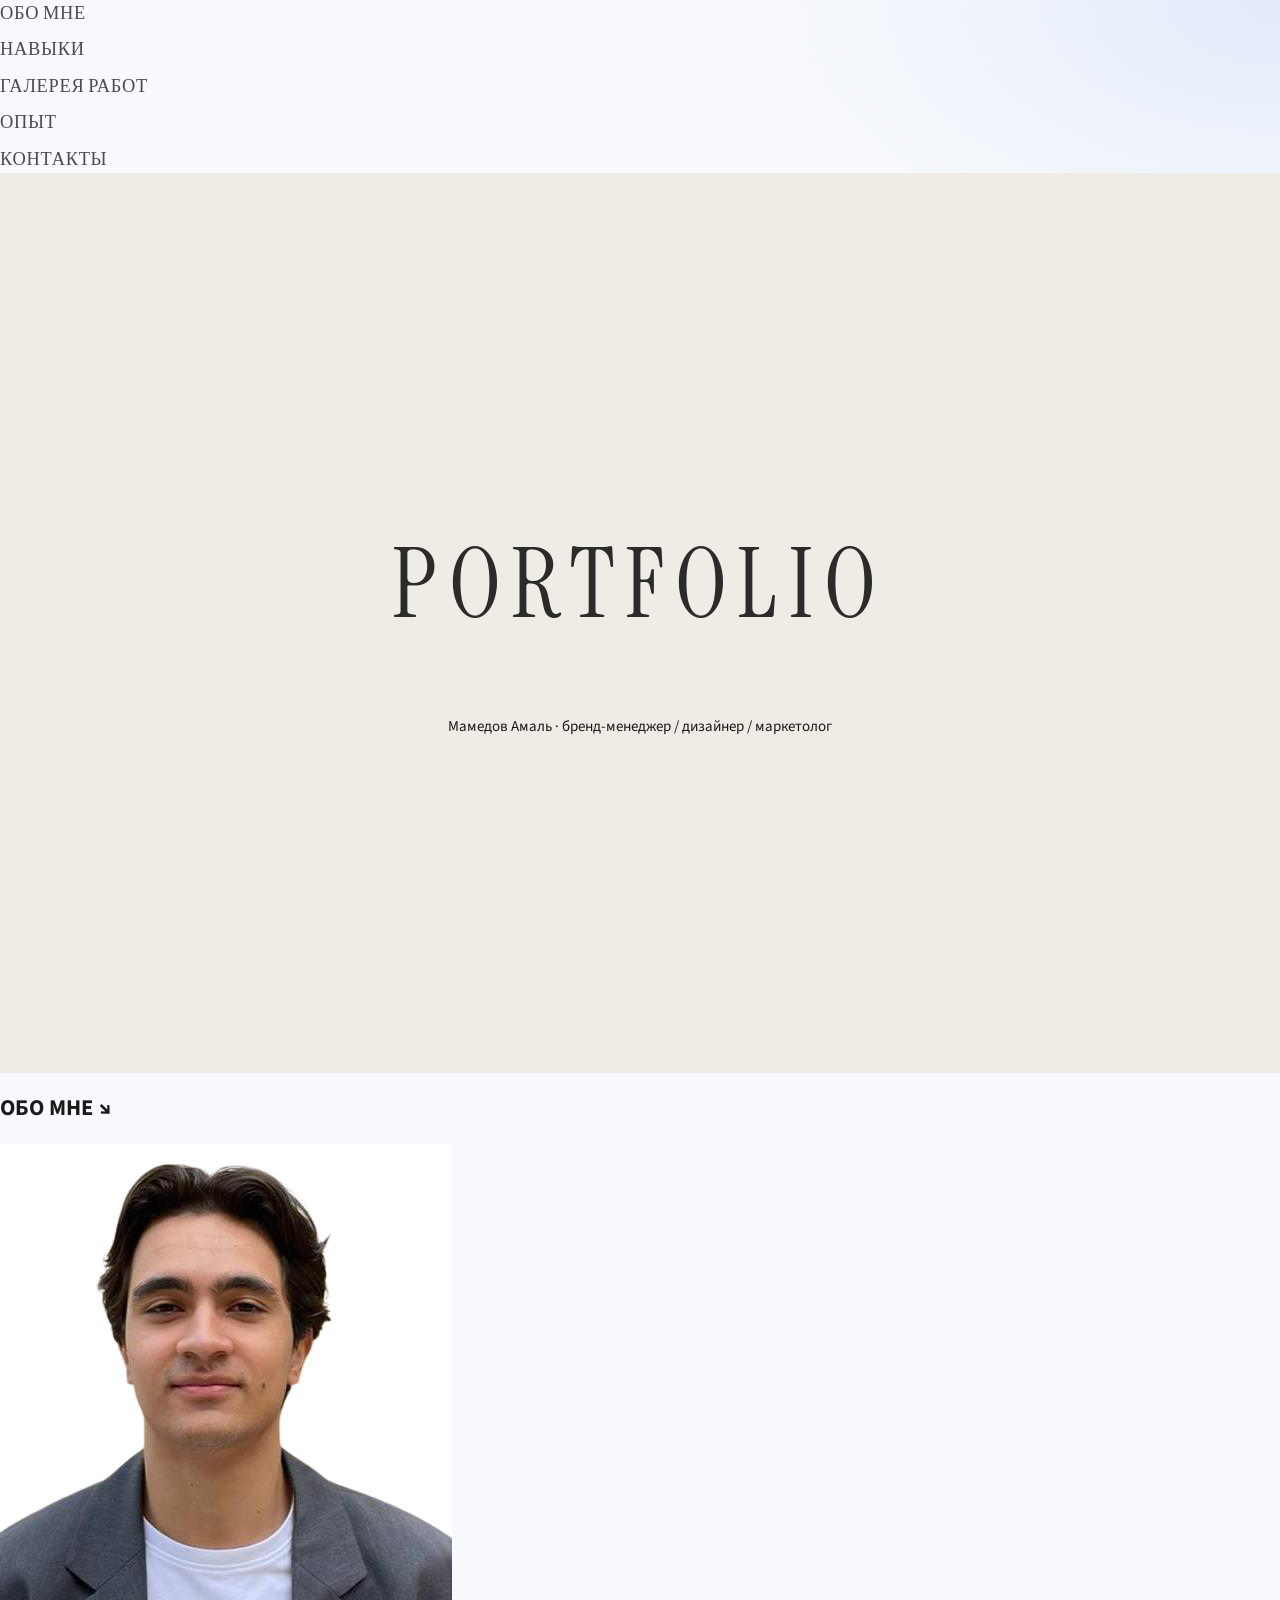
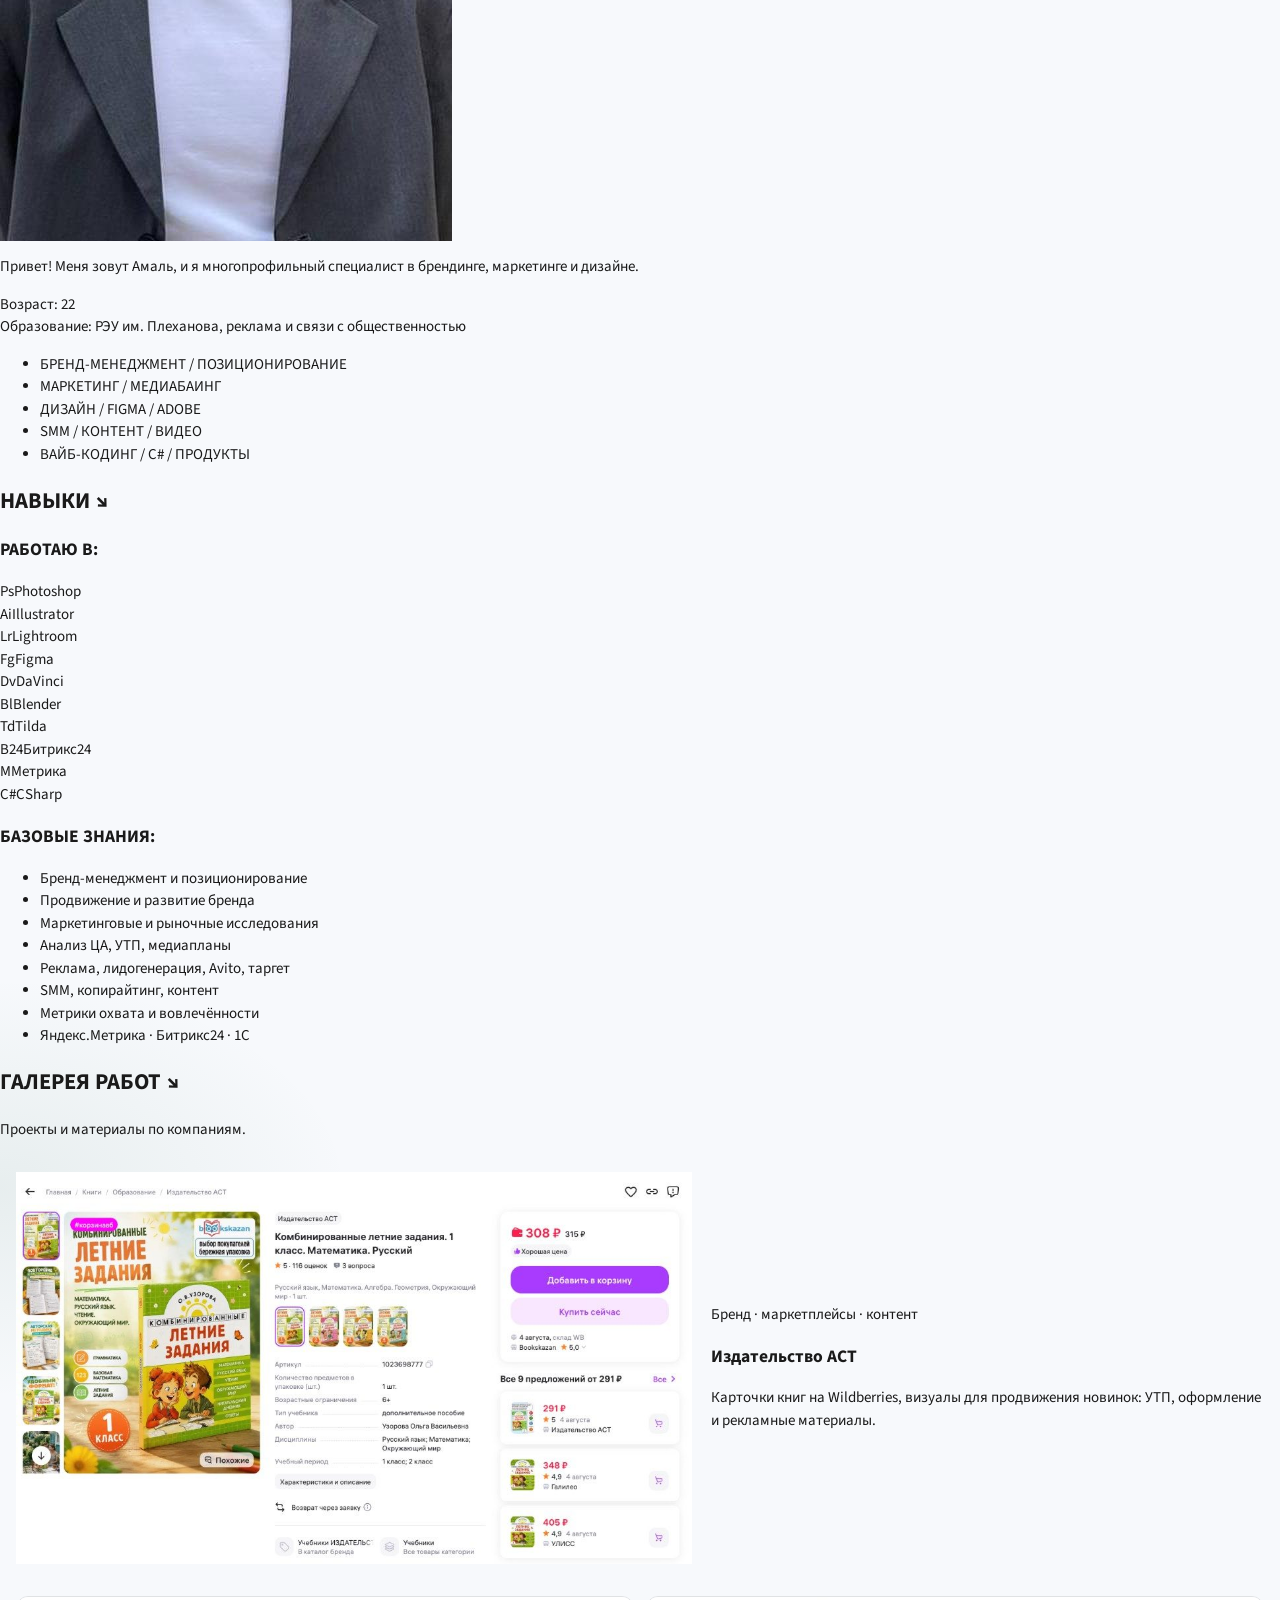
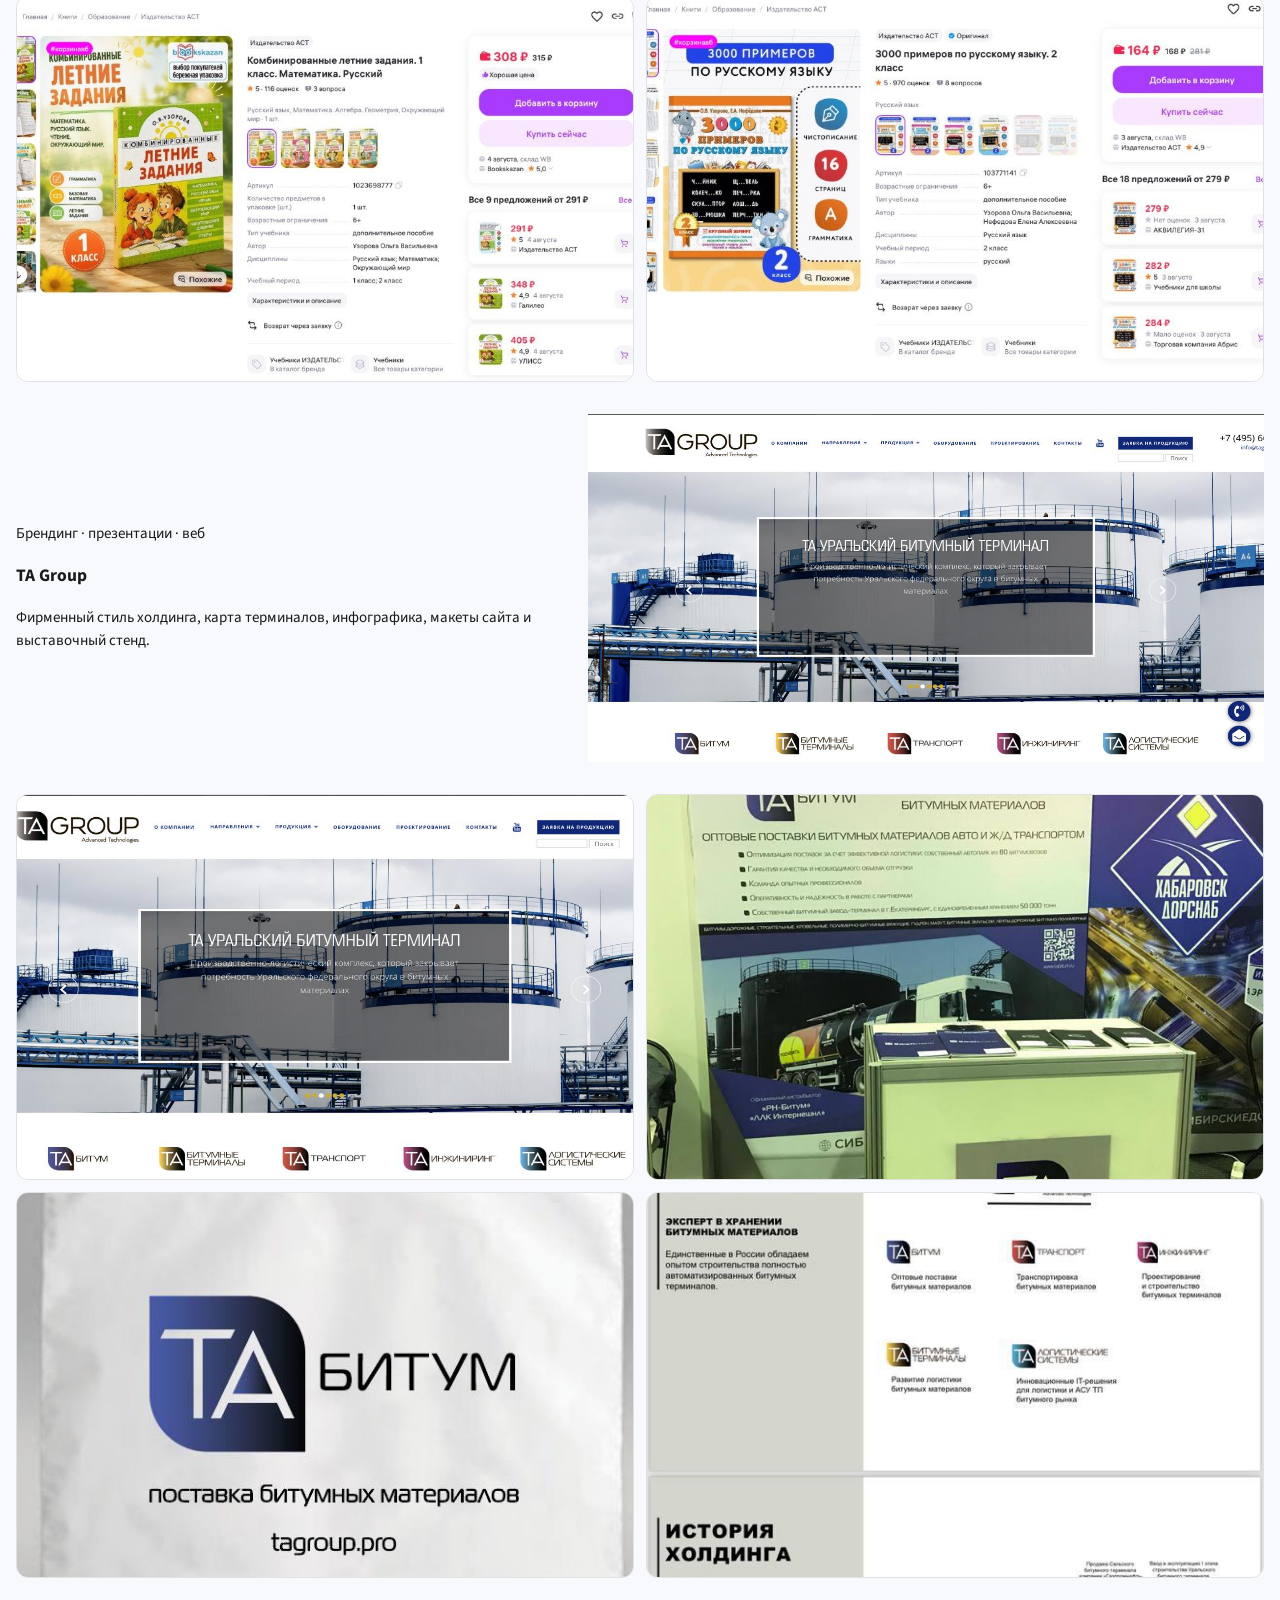
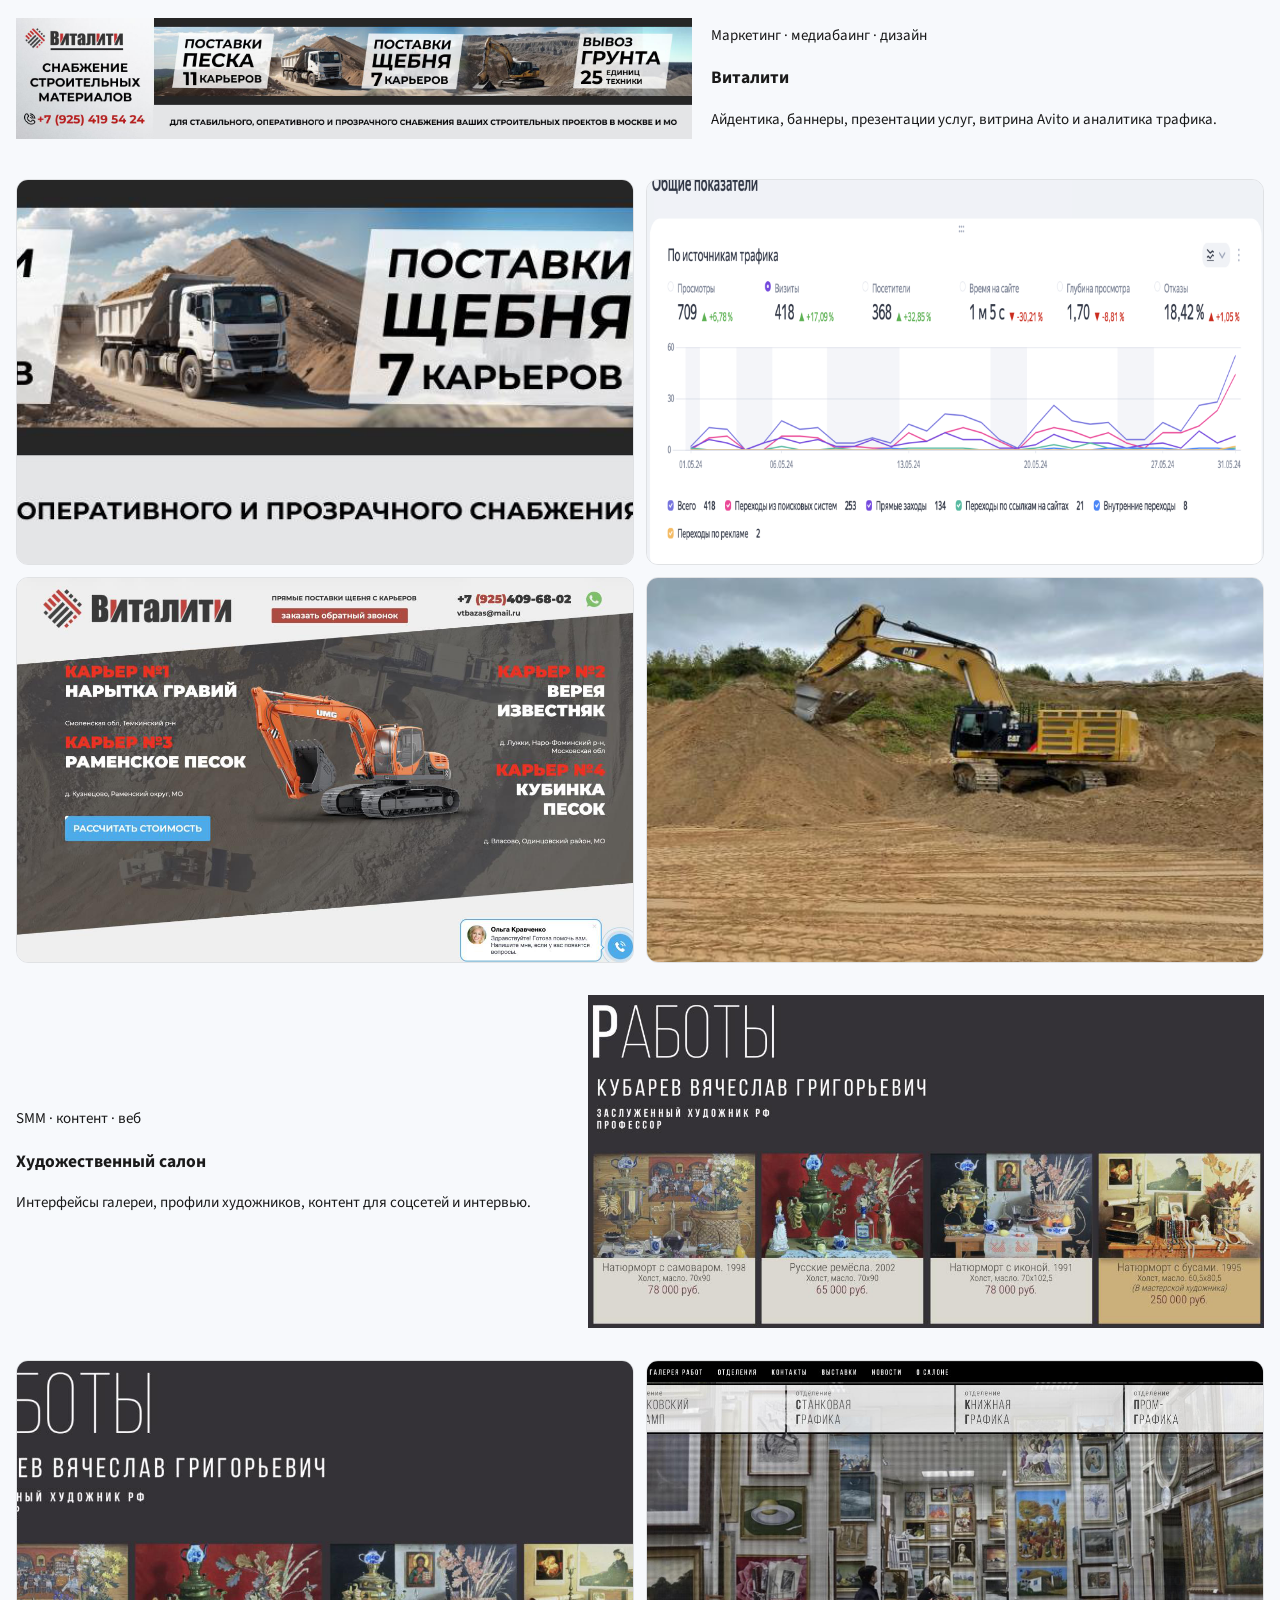
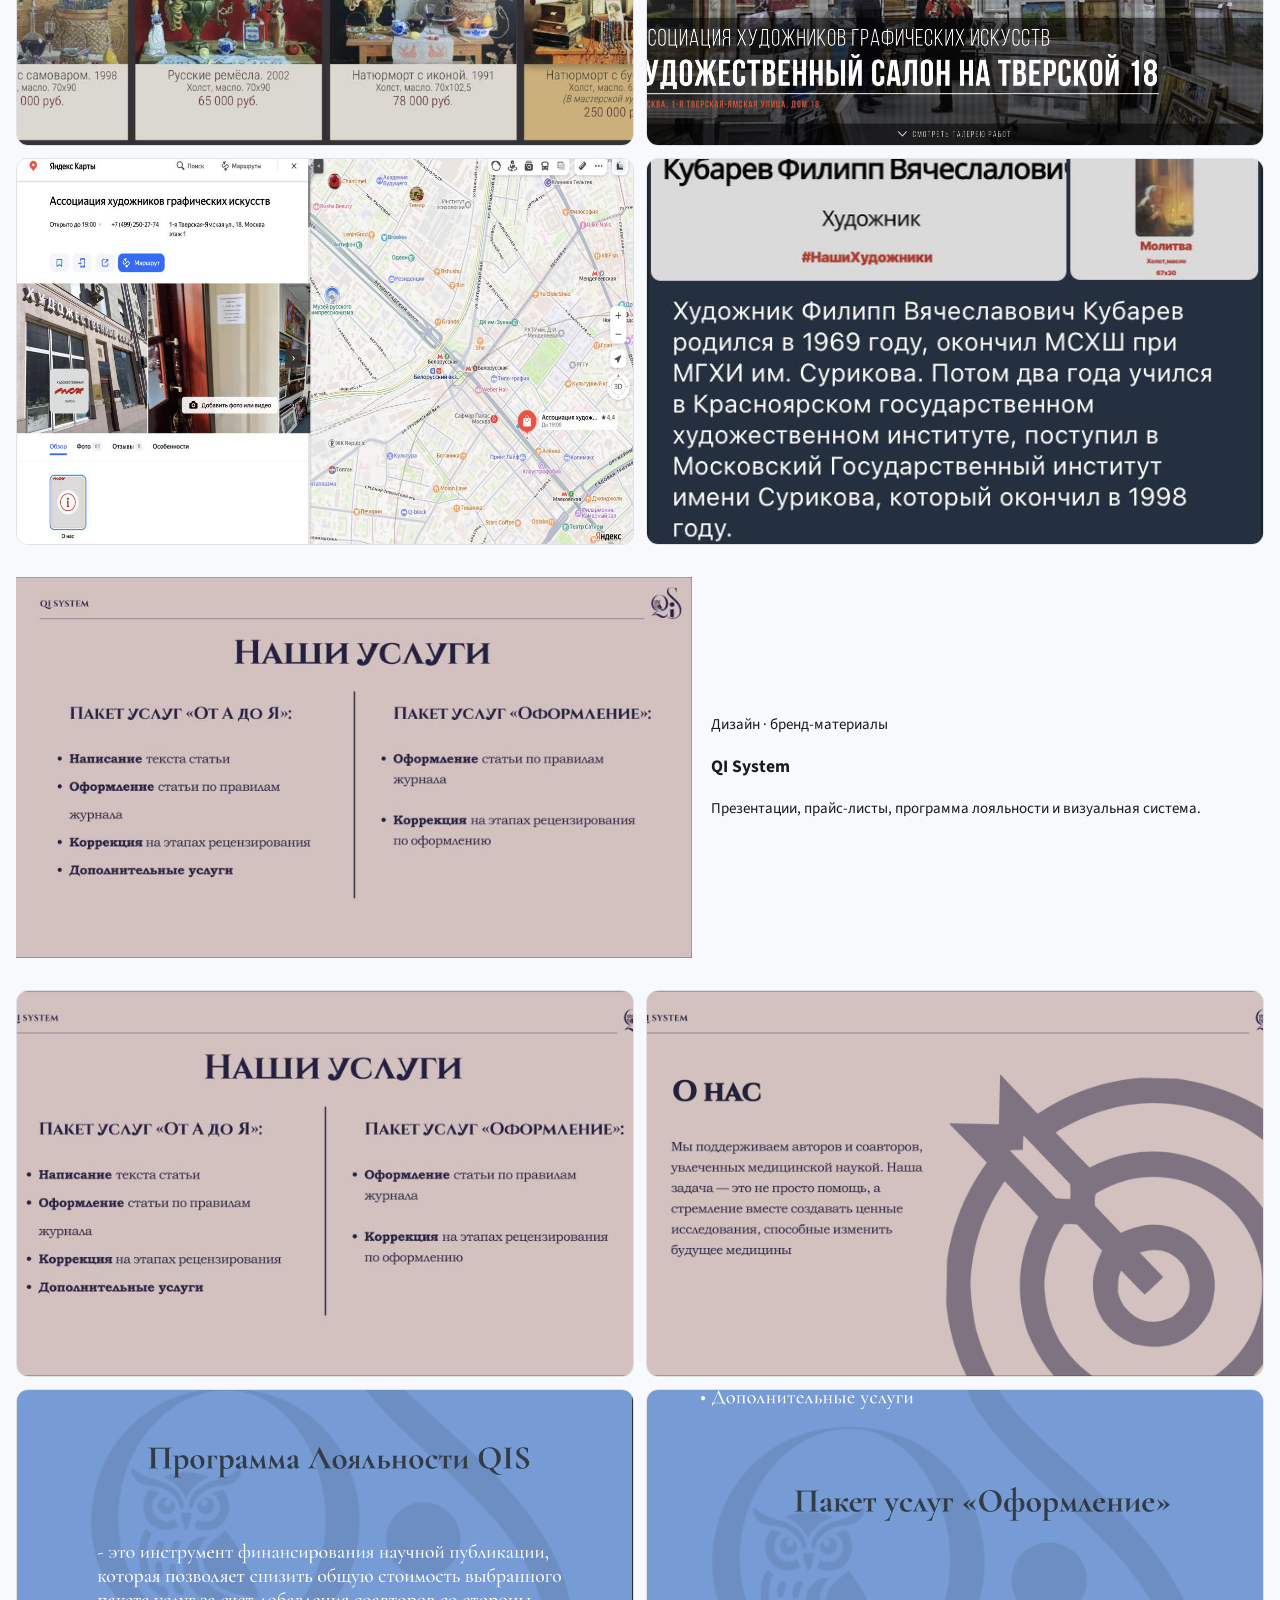
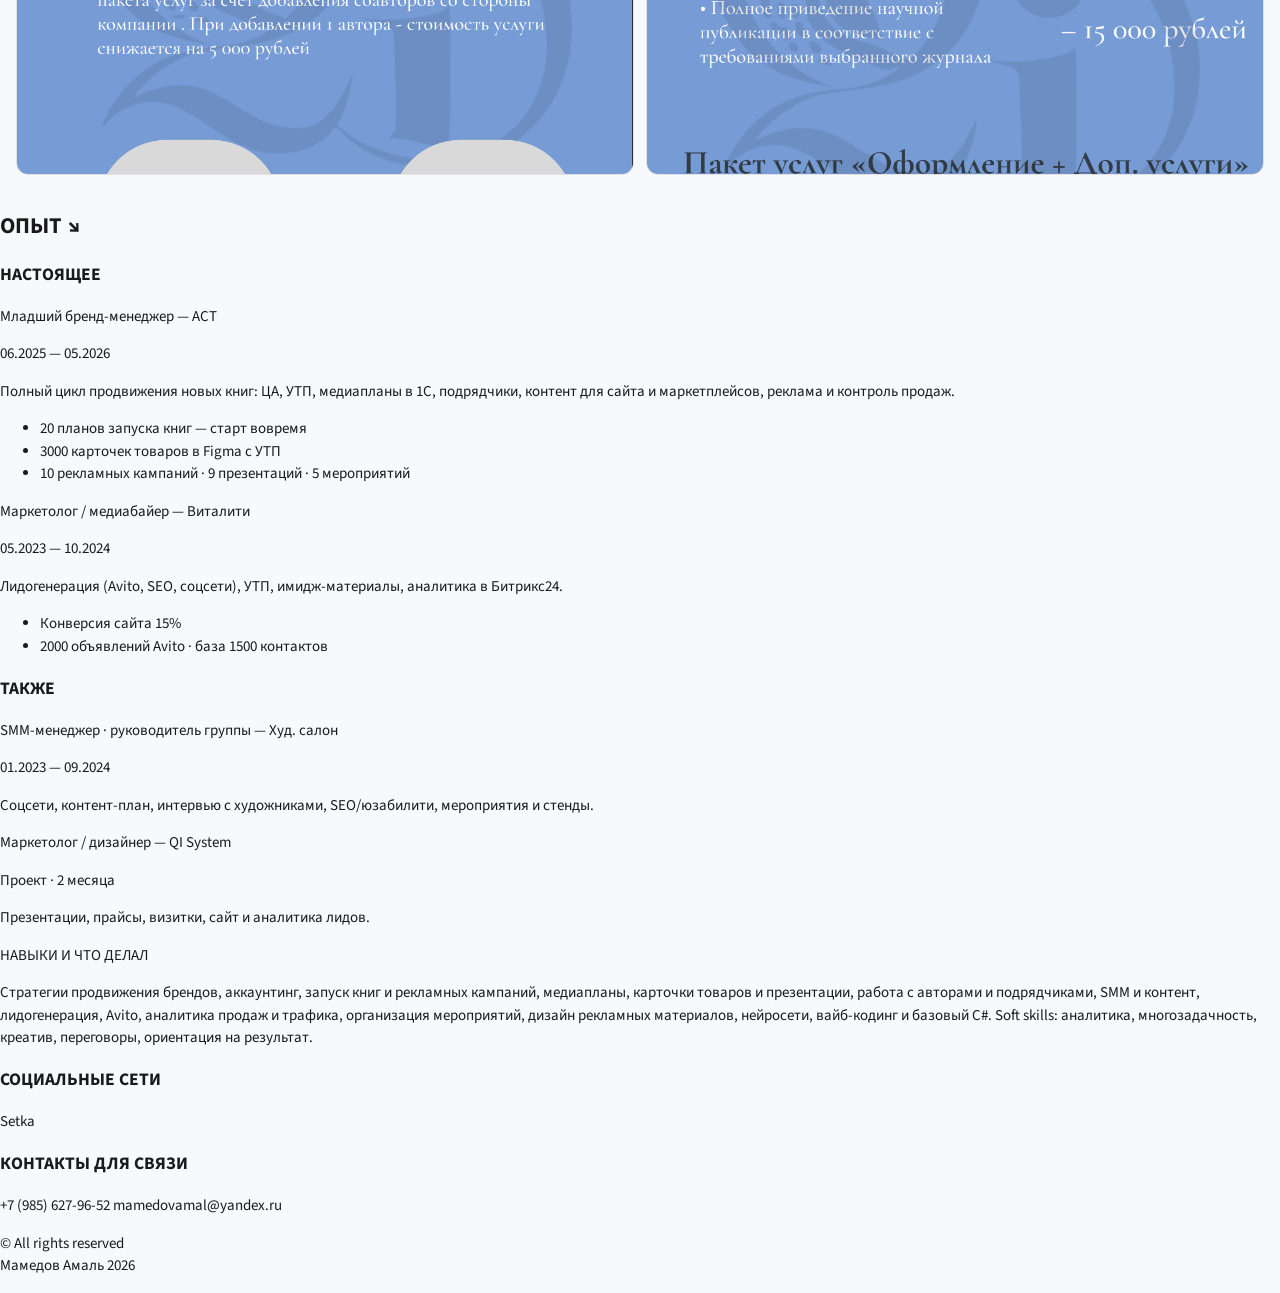
<file: portfolio-print.html>
<!DOCTYPE html>
<html lang="ru">
<head>
  <meta charset="UTF-8" />
  <title>Мамедов Амаль — Portfolio</title>
  <link rel="stylesheet" href="styles.css" />
  <style>
    /* PDF overlay: same look as site, but everything unfolded */
    body {
      background:
        radial-gradient(900px 500px at 100% 0%, rgba(47, 111, 237, 0.1), transparent 55%),
        radial-gradient(700px 420px at 0% 30%, rgba(45, 106, 79, 0.08), transparent 50%),
        #f7f9fc !important;
    }
    .topbar .lang-btn,
    .menu-btn,
    .btn-open { display: none !important; }
    .topbar { position: relative; }
    .work-visual { cursor: default; pointer-events: none; }
    .work-gallery {
      display: grid;
      grid-template-columns: 1fr 1fr;
      gap: 0.75rem;
      margin-top: 1rem;
      padding: 0 1rem 1rem;
    }
    .work-gallery img {
      width: 100%;
      aspect-ratio: 16/10;
      object-fit: cover;
      border-radius: 12px;
      border: 1px solid var(--line);
    }
    .work {
      display: block !important;
      page-break-inside: avoid;
    }
    .work-inner {
      display: grid;
      grid-template-columns: 1.1fr 0.9fr;
      gap: 1.2rem;
      align-items: center;
      padding: 1rem;
    }
    .work-reverse .work-inner { grid-template-columns: 0.9fr 1.1fr; }
    .work-reverse .work-inner .work-visual { order: 2; }
    .work-reverse .work-inner .work-info { order: 1; }
    .video-note {
      grid-column: 1 / -1;
      margin: 0;
      padding: 0.7rem 0.9rem;
      border-radius: 10px;
      background: var(--accent-soft);
      color: var(--ink);
      font-size: 0.92rem;
    }
    .block, .hero, .footer { page-break-inside: avoid; }
    .hero-title { font-size: 72pt !important; }
    @page { size: A4; margin: 10mm; }
    @media print {
      .topbar { backdrop-filter: none; background: #f7f9fc; }
      body { -webkit-print-color-adjust: exact; print-color-adjust: exact; }
    }
  </style>
</head>
<body>
  <header class="topbar">
    <nav class="nav">
      <a href="#about">Обо мне</a>
      <a href="#skills">Навыки</a>
      <a href="#gallery">Галерея работ</a>
      <a href="#experience">Опыт</a>
      <a href="#contact">Контакты</a>
    </nav>
  </header>

  <main>
    <section class="hero">
      <h1 class="hero-title">PORTFOLIO</h1>
      <p class="hero-sub">Мамедов Амаль · бренд-менеджер / дизайнер / маркетолог</p>
    </section>

    <section class="block" id="about">
      <h2 class="block-title">ОБО МНЕ <span class="arrow">↘</span></h2>
      <div class="about-grid">
        <div class="about-photo">
          <img src="assets/photo/amal.png" alt="Мамедов Амаль" />
        </div>
        <div class="about-copy">
          <p class="about-lead">
            Привет! Меня зовут Амаль, и я многопрофильный специалист в брендинге, маркетинге и дизайне.
          </p>
          <p class="about-meta">
            Возраст: 22<br />
            Образование: РЭУ им. Плеханова, реклама и связи с общественностью
          </p>
          <ul class="spec-list">
            <li>БРЕНД-МЕНЕДЖМЕНТ / ПОЗИЦИОНИРОВАНИЕ</li>
            <li>МАРКЕТИНГ / МЕДИАБАИНГ</li>
            <li>ДИЗАЙН / FIGMA / ADOBE</li>
            <li>SMM / КОНТЕНТ / ВИДЕО</li>
            <li>ВАЙБ-КОДИНГ / C# / ПРОДУКТЫ</li>
          </ul>
        </div>
      </div>
    </section>

    <section class="block" id="skills">
      <h2 class="block-title">НАВЫКИ <span class="arrow">↘</span></h2>
      <div class="skills-grid">
        <div>
          <h3 class="skills-label">РАБОТАЮ В:</h3>
          <div class="tool-icons">
            <div class="app-icon"><span class="app-badge app-ps">Ps</span><span class="app-name">Photoshop</span></div>
            <div class="app-icon"><span class="app-badge app-ai">Ai</span><span class="app-name">Illustrator</span></div>
            <div class="app-icon"><span class="app-badge app-lr">Lr</span><span class="app-name">Lightroom</span></div>
            <div class="app-icon"><span class="app-badge app-figma">Fg</span><span class="app-name">Figma</span></div>
            <div class="app-icon"><span class="app-badge app-davinci">Dv</span><span class="app-name">DaVinci</span></div>
            <div class="app-icon"><span class="app-badge app-blender">Bl</span><span class="app-name">Blender</span></div>
            <div class="app-icon"><span class="app-badge app-tilda">Td</span><span class="app-name">Tilda</span></div>
            <div class="app-icon"><span class="app-badge app-bitrix">B24</span><span class="app-name">Битрикс24</span></div>
            <div class="app-icon"><span class="app-badge app-metrica">М</span><span class="app-name">Метрика</span></div>
            <div class="app-icon"><span class="app-badge app-csharp">C#</span><span class="app-name">CSharp</span></div>
          </div>
        </div>
        <div>
          <h3 class="skills-label">БАЗОВЫЕ ЗНАНИЯ:</h3>
          <ul class="base-list">
            <li>Бренд-менеджмент и позиционирование</li>
            <li>Продвижение и развитие бренда</li>
            <li>Маркетинговые и рыночные исследования</li>
            <li>Анализ ЦА, УТП, медиапланы</li>
            <li>Реклама, лидогенерация, Avito, таргет</li>
            <li>SMM, копирайтинг, контент</li>
            <li>Метрики охвата и вовлечённости</li>
            <li>Яндекс.Метрика · Битрикс24 · 1С</li>
          </ul>
        </div>
      </div>
    </section>

    <section class="block" id="gallery">
      <h2 class="block-title">ГАЛЕРЕЯ РАБОТ <span class="arrow">↘</span></h2>
      <p class="section-note">Проекты и материалы по компаниям.</p>

      <div class="works-list">
        <article class="work">
          <div class="work-inner">
            <div class="work-visual"><img src="assets/works/ast/ast-1.jpg" alt="АСТ" /></div>
            <div class="work-info">
              <p class="work-tag">Бренд · маркетплейсы · контент</p>
              <h3>Издательство АСТ</h3>
              <p>Карточки книг на Wildberries, визуалы для продвижения новинок: УТП, оформление и рекламные материалы.</p>
            </div>
          </div>
          <div class="work-gallery">
            <img src="assets/works/ast/ast-1.jpg" alt="" />
            <img src="assets/works/ast/ast-2.jpg" alt="" />
          </div>
        </article>

        <article class="work work-reverse">
          <div class="work-inner">
            <div class="work-visual"><img src="assets/works/ta-3.png" alt="TA Group" /></div>
            <div class="work-info">
              <p class="work-tag">Брендинг · презентации · веб</p>
              <h3>TA Group</h3>
              <p>Фирменный стиль холдинга, карта терминалов, инфографика, макеты сайта и выставочный стенд.</p>
            </div>
          </div>
          <div class="work-gallery">
            <img src="assets/works/ta-3.png" alt="" />
            <img src="assets/works/ta-1.png" alt="" />
            <img src="assets/works/ta-2.png" alt="" />
            <img src="assets/works/ta-4.png" alt="" />
          </div>
        </article>

        <article class="work">
          <div class="work-inner">
            <div class="work-visual"><img src="assets/works/vitality-2.png" alt="Виталити" /></div>
            <div class="work-info">
              <p class="work-tag">Маркетинг · медиабаинг · дизайн</p>
              <h3>Виталити</h3>
              <p>Айдентика, баннеры, презентации услуг, витрина Avito и аналитика трафика.</p>
            </div>
          </div>
          <div class="work-gallery">
            <img src="assets/works/vitality-2.png" alt="" />
            <img src="assets/works/vitality-1.png" alt="" />
            <img src="assets/works/vitality-3.png" alt="" />
            <img src="assets/works/vitality-5.png" alt="" />
          </div>
        </article>

        <article class="work work-reverse">
          <div class="work-inner">
            <div class="work-visual"><img src="assets/works/art-1.png" alt="Салон" /></div>
            <div class="work-info">
              <p class="work-tag">SMM · контент · веб</p>
              <h3>Художественный салон</h3>
              <p>Интерфейсы галереи, профили художников, контент для соцсетей и интервью.</p>
            </div>
          </div>
          <div class="work-gallery">
            <img src="assets/works/art-1.png" alt="" />
            <img src="assets/works/art-2.png" alt="" />
            <img src="assets/works/art-3.png" alt="" />
            <img src="assets/works/art-4.png" alt="" />
          </div>
        </article>

        <article class="work">
          <div class="work-inner">
            <div class="work-visual"><img src="assets/works/qis-3.png" alt="QI" /></div>
            <div class="work-info">
              <p class="work-tag">Дизайн · бренд-материалы</p>
              <h3>QI System</h3>
              <p>Презентации, прайс-листы, программа лояльности и визуальная система.</p>
            </div>
          </div>
          <div class="work-gallery">
            <img src="assets/works/qis-3.png" alt="" />
            <img src="assets/works/qis-1.png" alt="" />
            <img src="assets/works/qis-4.png" alt="" />
            <img src="assets/works/qis-5.png" alt="" />
          </div>
        </article>
      </div>
    </section>

    <section class="block" id="experience">
      <h2 class="block-title">ОПЫТ <span class="arrow">↘</span></h2>
      <div class="exp-grid">
        <article class="exp-col">
          <h3>НАСТОЯЩЕЕ</h3>
          <div class="exp-item">
            <p class="exp-role">Младший бренд-менеджер — АСТ</p>
            <p class="exp-time">06.2025 — 05.2026</p>
            <p>Полный цикл продвижения новых книг: ЦА, УТП, медиапланы в 1С, подрядчики, контент для сайта и маркетплейсов, реклама и контроль продаж.</p>
            <ul>
              <li>20 планов запуска книг — старт вовремя</li>
              <li>3000 карточек товаров в Figma с УТП</li>
              <li>10 рекламных кампаний · 9 презентаций · 5 мероприятий</li>
            </ul>
          </div>
          <div class="exp-item">
            <p class="exp-role">Маркетолог / медиабайер — Виталити</p>
            <p class="exp-time">05.2023 — 10.2024</p>
            <p>Лидогенерация (Avito, SEO, соцсети), УТП, имидж-материалы, аналитика в Битрикс24.</p>
            <ul>
              <li>Конверсия сайта 15%</li>
              <li>2000 объявлений Avito · база 1500 контактов</li>
            </ul>
          </div>
        </article>
        <article class="exp-col">
          <h3>ТАКЖЕ</h3>
          <div class="exp-item">
            <p class="exp-role">SMM-менеджер · руководитель группы — Худ. салон</p>
            <p class="exp-time">01.2023 — 09.2024</p>
            <p>Соцсети, контент-план, интервью с художниками, SEO/юзабилити, мероприятия и стенды.</p>
          </div>
          <div class="exp-item">
            <p class="exp-role">Маркетолог / дизайнер — QI System</p>
            <p class="exp-time">Проект · 2 месяца</p>
            <p>Презентации, прайсы, визитки, сайт и аналитика лидов.</p>
          </div>
          <div class="exp-item">
            <p class="exp-role">НАВЫКИ И ЧТО ДЕЛАЛ</p>
            <p>Стратегии продвижения брендов, аккаунтинг, запуск книг и рекламных кампаний, медиапланы, карточки товаров и презентации, работа с авторами и подрядчиками, SMM и контент, лидогенерация, Avito, аналитика продаж и трафика, организация мероприятий, дизайн рекламных материалов, нейросети, вайб-кодинг и базовый C#. Soft skills: аналитика, многозадачность, креатив, переговоры, ориентация на результат.</p>
          </div>
        </article>
      </div>
    </section>

  </main>

  <footer class="footer" id="contact">
    <div class="footer-col">
      <h3>СОЦИАЛЬНЫЕ СЕТИ</h3>
      <a href="https://set.ki/account/GkMuLBS">Setka</a>
    </div>
    <div class="footer-col">
      <h3>КОНТАКТЫ ДЛЯ СВЯЗИ</h3>
      <a href="tel:+79856279652">+7 (985) 627-96-52</a>
      <a href="mailto:mamedovamal@yandex.ru">mamedovamal@yandex.ru</a>
    </div>
    <div class="footer-col footer-copy">
      <p>© All rights reserved<br />Мамедов Амаль 2026</p>
    </div>
  </footer>
</body>
</html>
</file>
<file: styles.css>
@font-face {
  font-family: "Instrument Serif";
  src: url("assets/fonts/InstrumentSerif.ttf") format("truetype");
  font-weight: 400;
  font-display: swap;
}

@font-face {
  font-family: "Source Sans 3";
  src: url("assets/fonts/SourceSans3.ttf") format("truetype");
  font-weight: 300 700;
  font-display: swap;
}

:root {
  --bg: #f7f5f1;
  --ink: #1a1a1a;
  --muted: #8a8680;
  --line: rgba(26, 26, 26, 0.1);
  --font-display: "Instrument Serif", "Times New Roman", Georgia, serif;
  --font: "Source Sans 3", "Helvetica Neue", Helvetica, Arial, sans-serif;
  --pad: clamp(1.25rem, 4vw, 3.5rem);
  --header-h: 4.25rem;
  --ease: cubic-bezier(0.22, 1, 0.36, 1);
  --safe-b: env(safe-area-inset-bottom, 0px);
}

*,
*::before,
*::after {
  box-sizing: border-box;
}

html {
  scroll-behavior: smooth;
  -webkit-text-size-adjust: 100%;
}

body {
  margin: 0;
  min-height: 100vh;
  background: var(--bg);
  color: var(--ink);
  font-family: var(--font);
  font-size: 15px;
  line-height: 1.5;
  -webkit-font-smoothing: antialiased;
  overflow-x: hidden;
}

img {
  display: block;
  max-width: 100%;
  height: auto;
  -webkit-user-drag: none;
  user-select: none;
}

a {
  color: inherit;
  text-decoration: none;
}

button {
  font: inherit;
  color: inherit;
  background: none;
  border: 0;
  cursor: pointer;
  padding: 0;
  -webkit-tap-highlight-color: transparent;
}

.site-header {
  position: absolute;
  top: 0;
  left: 0;
  right: 0;
  z-index: 50;
  display: flex;
  align-items: center;
  justify-content: space-between;
  min-height: var(--header-h);
  padding: max(0.75rem, env(safe-area-inset-top)) var(--pad) 0.75rem;
}

.nav {
  display: flex;
  flex-direction: column;
  gap: 0.55rem;
}

.nav a {
  font-family: var(--font-display);
  font-size: clamp(0.95rem, 1.6vw, 1.15rem);
  letter-spacing: 0.04em;
  text-transform: uppercase;
  color: rgba(26, 26, 26, 0.78);
  transition: color 0.2s ease, opacity 0.2s ease;
}

.nav a:hover,
.nav a.is-active {
  color: var(--ink);
}

.lang-switch {
  display: flex;
  gap: 0.35rem;
}

.lang-btn {
  min-width: 1.85rem;
  min-height: 1.85rem;
  font-size: 0.62rem;
  font-weight: 700;
  letter-spacing: 0.08em;
  color: rgba(26, 26, 26, 0.4);
}

.lang-btn:hover { color: rgba(26, 26, 26, 0.75); }
.lang-btn.is-active { color: var(--ink); }

.menu-btn {
  display: none;
  width: 2.4rem;
  height: 2.4rem;
  flex-direction: column;
  justify-content: center;
  align-items: center;
  gap: 5px;
}

.menu-btn span {
  display: block;
  width: 16px;
  height: 1.5px;
  background: var(--ink);
  transition: transform 0.3s var(--ease);
}

.menu-btn[aria-expanded="true"] span:first-child {
  transform: translateY(3.25px) rotate(45deg);
}

.menu-btn[aria-expanded="true"] span:last-child {
  transform: translateY(-3.25px) rotate(-45deg);
}

/* Hero + roulette */
.hero {
  position: relative;
  display: flex;
  flex-direction: column;
  align-items: center;
  justify-content: center;
  gap: clamp(1.5rem, 4vw, 2.75rem);
  min-height: 100svh;
  padding: calc(var(--header-h) + 1.5rem) 0 clamp(3rem, 6vw, 4.5rem);
  overflow: hidden;
  background: #efece6;
}

.hero-bg {
  position: absolute;
  inset: 0;
  z-index: 0;
}

.hero-bg img {
  width: 100%;
  height: 100%;
  object-fit: cover;
  object-position: center;
  filter: saturate(0.5) brightness(1.2) contrast(0.92);
  opacity: 0.22;
  transform: scale(1.08);
}

.hero-bg::after {
  content: "";
  position: absolute;
  inset: 0;
  background:
    radial-gradient(ellipse 70% 55% at 50% 35%, rgba(247, 245, 241, 0.25), rgba(247, 245, 241, 0.78) 75%),
    linear-gradient(180deg, rgba(247, 245, 241, 0.4) 0%, var(--bg) 100%);
}

.hero-title {
  position: relative;
  z-index: 1;
  margin: 0;
  padding: 0 var(--pad);
  text-align: center;
  font-family: var(--font-display);
  font-size: clamp(3rem, 11vw, 7rem);
  font-weight: 400;
  letter-spacing: 0.12em;
  text-transform: uppercase;
  color: rgba(26, 26, 26, 0.92);
}

.roulette-wrap {
  position: relative;
  z-index: 1;
  width: 100%;
}

.roulette {
  width: 100%;
  overflow-x: auto;
  overflow-y: hidden;
  cursor: grab;
  scroll-snap-type: x mandatory;
  -webkit-overflow-scrolling: touch;
  scrollbar-width: none;
  padding: 1.25rem 0 0.5rem;
}

.roulette::-webkit-scrollbar { display: none; }

.roulette.is-dragging {
  cursor: grabbing;
  scroll-snap-type: none;
}

.roulette-track {
  display: flex;
  align-items: flex-end;
  gap: clamp(0.85rem, 2vw, 1.4rem);
  width: max-content;
  padding: 0.75rem max(var(--pad), 8vw) 1rem;
}

.roulette-card {
  flex: 0 0 auto;
  display: flex;
  flex-direction: column;
  gap: 0.7rem;
  width: min(42vw, 280px);
  scroll-snap-align: center;
  text-align: center;
  color: inherit;
  background: none;
  cursor: zoom-in;
  transform: scale(0.92);
  opacity: 0.72;
  transition: transform 0.45s var(--ease), opacity 0.35s ease;
  will-change: transform;
}

.roulette-card.is-active,
.roulette-card:hover {
  transform: scale(1.08);
  opacity: 1;
  z-index: 2;
}

.roulette-thumb {
  width: 100%;
  aspect-ratio: 3 / 4;
  overflow: hidden;
  background: #e8e5df;
  box-shadow: 0 10px 28px rgba(26, 26, 26, 0.08);
}

.roulette-thumb img {
  width: 100%;
  height: 100%;
  object-fit: cover;
  transition: transform 0.55s var(--ease);
}

.roulette-card:hover .roulette-thumb img,
.roulette-card.is-active .roulette-thumb img {
  transform: scale(1.06);
}

.roulette-title {
  font-family: var(--font-display);
  font-size: clamp(0.72rem, 1.3vw, 0.9rem);
  letter-spacing: 0.06em;
  text-transform: uppercase;
  color: rgba(26, 26, 26, 0.85);
}

.roulette-hint {
  margin: 0.35rem 0 0;
  text-align: center;
  font-size: 0.68rem;
  letter-spacing: 0.16em;
  text-transform: uppercase;
  color: var(--muted);
}

/* Author */
.author {
  max-width: 420px;
  margin: 0 auto;
  padding: clamp(3rem, 8vw, 5rem) var(--pad) clamp(4rem, 10vw, 6rem);
  text-align: center;
  border-top: 1px solid var(--line);
}

.author-name {
  margin: 0 0 0.5rem;
  font-family: var(--font-display);
  font-size: clamp(1.6rem, 3vw, 2.1rem);
  font-weight: 400;
  letter-spacing: 0.06em;
  text-transform: uppercase;
}

.author-lead {
  margin: 0 0 1.5rem;
  color: var(--muted);
  font-size: 0.95rem;
}

.contact-links {
  display: flex;
  flex-direction: column;
  gap: 0.45rem;
  align-items: center;
}

.contact-links a {
  color: rgba(26, 26, 26, 0.82);
  font-size: 1rem;
  padding: 0.2rem;
  transition: color 0.2s ease;
}

.contact-links a:hover {
  color: var(--ink);
}

.socials {
  margin: 2.25rem auto 0;
  padding-top: 1.5rem;
  border-top: 1px solid var(--line);
  max-width: 220px;
}

.socials-label {
  display: block;
  font-size: 0.65rem;
  font-weight: 600;
  letter-spacing: 0.2em;
  text-transform: uppercase;
  color: var(--muted);
}

.socials-soon {
  margin: 0.35rem 0 0;
  color: var(--muted);
}

.site-footer {
  padding: 1.25rem var(--pad) calc(1.75rem + var(--safe-b));
  text-align: center;
  font-size: 0.7rem;
  color: var(--muted);
}

.site-footer p { margin: 0; }

/* Lightbox */
.lightbox {
  position: fixed;
  inset: 0;
  z-index: 100;
  display: grid;
  grid-template-columns: 48px 1fr 48px;
  align-items: center;
  padding: max(0.5rem, env(safe-area-inset-top)) 0.5rem max(0.5rem, var(--safe-b));
  background: rgba(5, 5, 5, 0.96);
  touch-action: none;
}

.lightbox[hidden] { display: none; }

.lightbox-figure {
  margin: 0;
  display: flex;
  justify-content: center;
  align-items: center;
  max-height: 92vh;
}

.lightbox-figure img {
  max-width: min(1100px, 94vw);
  max-height: 88vh;
  width: auto;
  height: auto;
  object-fit: contain;
  margin: 0 auto;
}

.lightbox-close {
  position: absolute;
  top: max(0.5rem, env(safe-area-inset-top));
  right: 0.75rem;
  z-index: 2;
  width: 44px;
  height: 44px;
  font-size: 1.85rem;
  color: #fff;
  opacity: 0.8;
}

.lightbox-nav {
  display: flex;
  align-items: center;
  justify-content: center;
  width: 48px;
  height: 64px;
  font-size: 2.4rem;
  color: #fff;
  opacity: 0.55;
}

@media (max-width: 640px) {
  .nav {
    position: fixed;
    inset: 0 0 auto 0;
    display: none;
    flex-direction: column;
    gap: 0;
    padding: calc(var(--header-h) + 0.5rem) var(--pad) 1rem;
    background: rgba(247, 245, 241, 0.97);
    border-bottom: 1px solid var(--line);
  }

  .nav.is-open { display: flex; }

  .nav a {
    padding: 0.9rem 0;
    border-bottom: 1px solid var(--line);
  }

  .menu-btn { display: flex; }

  .lang-switch { margin-right: 0.25rem; }

  .roulette-card {
    width: min(58vw, 220px);
  }

  .lightbox {
    grid-template-columns: 1fr;
    padding: 3.25rem 0.35rem 1rem;
  }

  .lightbox-nav {
    position: absolute;
    top: 50%;
    transform: translateY(-50%);
    z-index: 2;
  }

  .lightbox-nav.prev { left: 0; }
  .lightbox-nav.next { right: 0; }
}

@media (prefers-reduced-motion: reduce) {
  *,
  *::before,
  *::after {
    animation: none !important;
    transition: none !important;
  }
}
</file>
